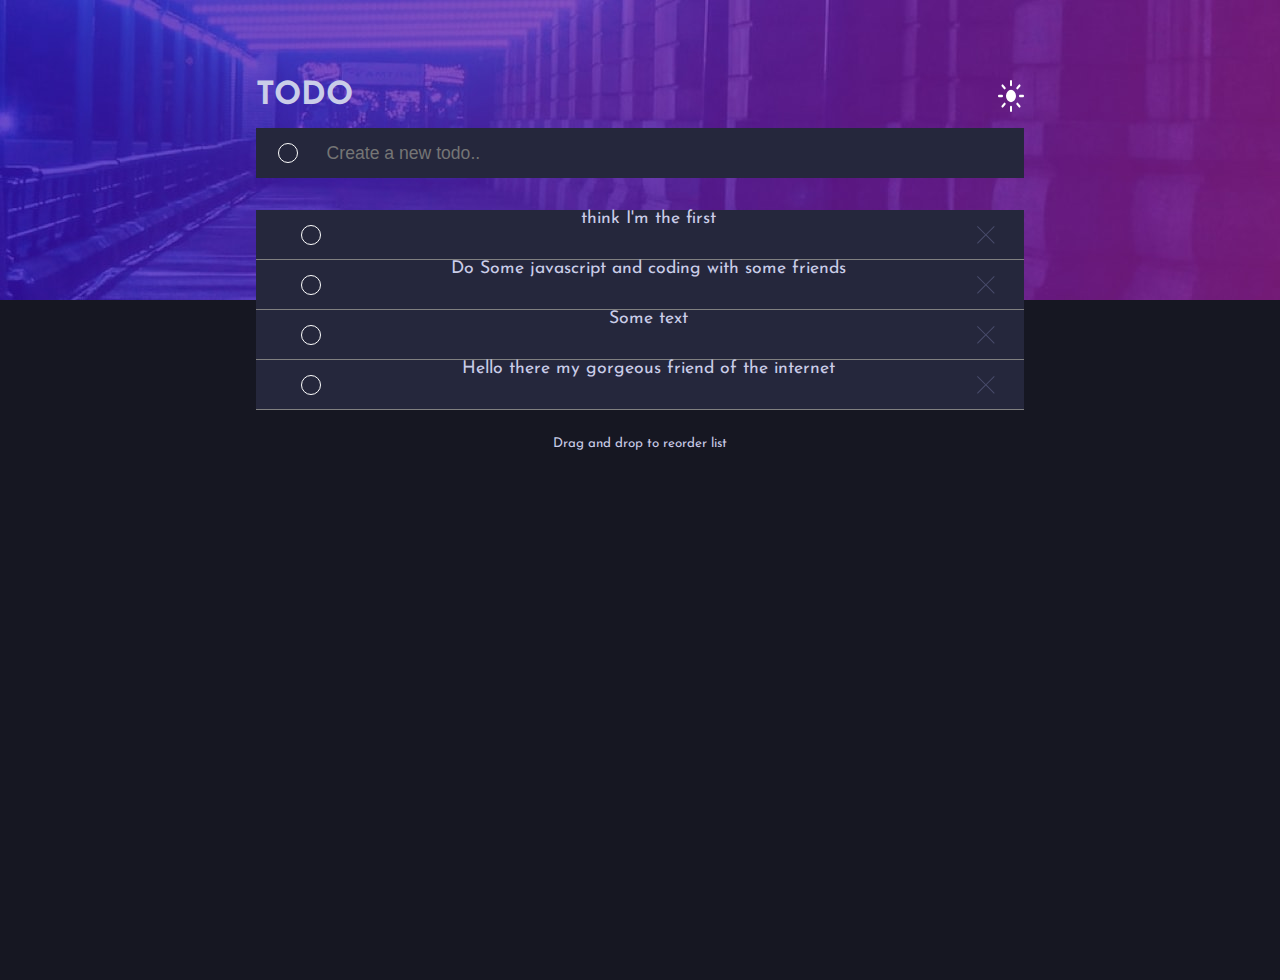
<file: index.html>
<!DOCTYPE html>
<html lang="en">
<head>
  <meta charset="UTF-8">
  <meta name="viewport" content="width=device-width, initial-scale=1.0"> <!-- displays site properly based on user's device -->

  <link rel="icon" type="image/png" sizes="32x32" href="./images/favicon-32x32.png">
  
  <title>Frontend Mentor | Todo app</title>

  <link rel="stylesheet" href="style.css">

</head>
<body class="dark">

  <!-- Todo -->

  <!-- Add dynamic number --> 
  <!-- items left -->
<!-- 
  All
  Active 
  Completed

  Clear Completed

  Drag and drop to reorder list -->

  <header>
    <h1 class="logo">TODO</h1>

    <img src="./images/icon-sun.svg" alt="" srcset="">
  </header>

  <div class="todo">
    <ul>
      <li> <div class="button"></div> <input type="text" placeholder= "Create a new todo.." class="text-input"> </li>
   
      <li><div class="button"></div> <p class="draggable" draggable="true"> think I'm the first</p> <img src="./images/icon-cross.svg" alt="" srcset=""></li>

      <li><div class="button"></div> <p class="draggable" draggable="true">Do Some javascript and coding with some friends</p> <img src="./images/icon-cross.svg" alt="" srcset=""></li>
      <li><div class="button"></div> <p class="draggable" draggable="true">Some text</p> <img src="./images/icon-cross.svg" alt="" srcset=""></li>
      <li><div class="button"></div> <p class="draggable" draggable="true">Hello there my gorgeous friend of the internet</p> <img src="./images/icon-cross.svg" alt="" srcset=""></li>
    </ul>
  </div>

  <small>Drag and drop to reorder list</small>
</body>
<script src="app.js"></script>
</html>
</file>
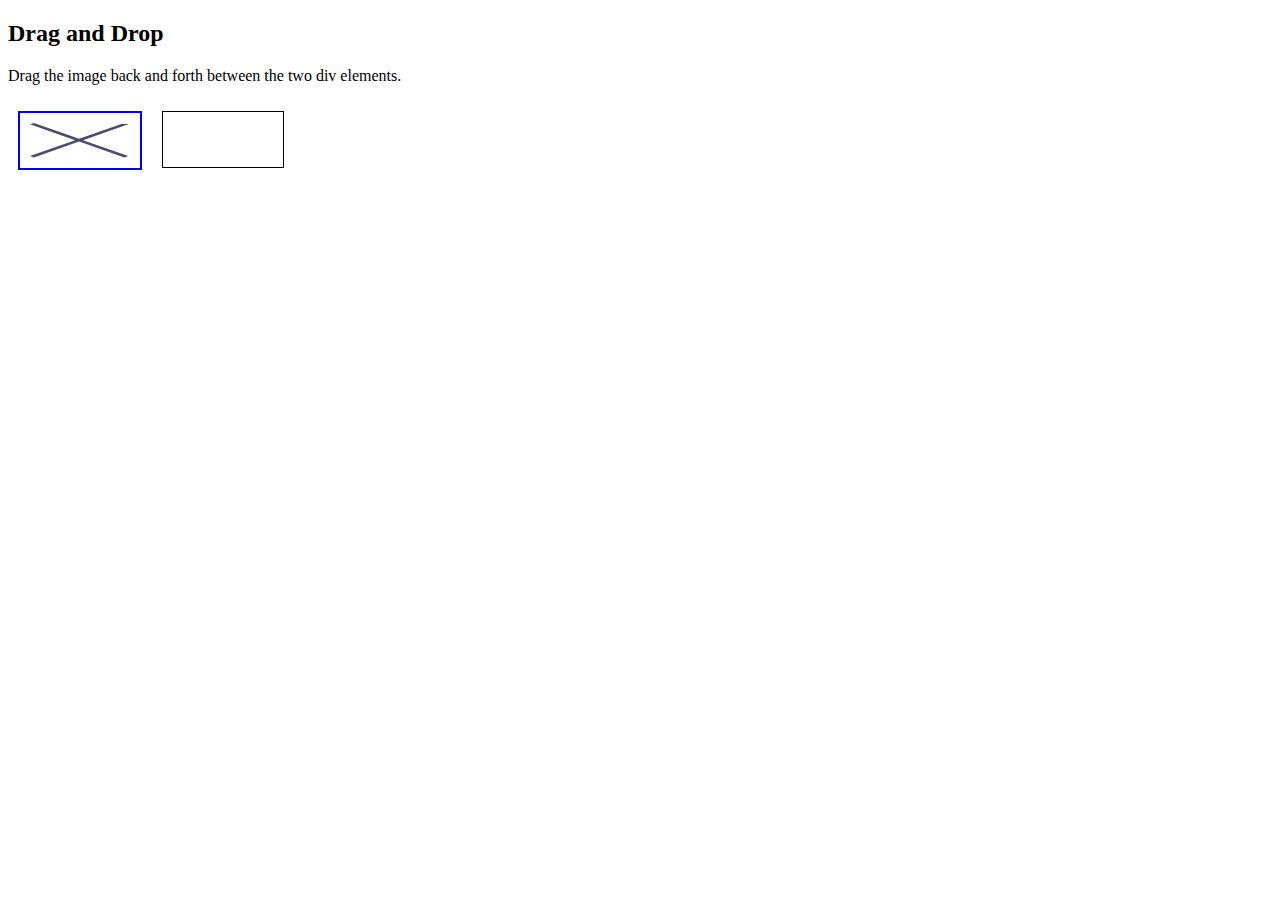
<file: drag.html>
<!DOCTYPE HTML>
<html>
<head>
<style>
    img{
        min-height: 100%;
        min-width:100%;

    }
#div1, #div2 {
  float: left;
  width: 100px;
  height: 35px;
  margin: 10px;
  padding: 10px;
  border: 1px solid black;
}
#div1{
border:2px solid blue;
}
</style>
<script>
    // div1 = document.getElementById("div1")
    // div2 = document.getElementById("div2")

    // div1.addEventListener("ondragover", (e)=>{
    //     allowDrop(e)
    // })
    // div2.addEventListener("ondragover", (e)=>{
    //     allowDrop(e)
    // })
function allowDrop(ev) {
  ev.preventDefault();
}

function drag(ev) {
  ev.dataTransfer.setData("text", ev.target.id);
}

function drop(ev) {
  ev.preventDefault();
  var data = ev.dataTransfer.getData("text");
  ev.target.appendChild(document.getElementById(data));
}
</script>
</head>
<body>

<h2>Drag and Drop</h2>
<p>Drag the image back and forth between the two div elements.</p>

<div id="div1" ondrop="drop(event)" ondragover="allowDrop(event)">
  <img src="./images/icon-cross.svg" draggable="true" ondragstart="drag(event)" id="drag1" width="88" height="31">
</div>

<div id="div2" ondrop="drop(event)" ondragover="allowDrop(event)"></div>

</body>
</html>
</file>
<file: style.css>
@import url('https://fonts.googleapis.com/css2?family=Barlow+Condensed:ital@0;1&family=Bellefair&family=Josefin+Sans:wght@400;700&display=swap');

/*  
font-family: 'Barlow Condensed', sans-serif;
font-family: 'Bellefair', serif;
font-family: 'Josefin Sans', sans-serif;
*/


:root{

    --Bright-Blue: hsl(220, 98%, 61%);
    --Check-Background: linear-gradient(to right hsl(192, 100%, 67%), hsl(280, 87%, 65%));


    --Very-Dark-Blue: hsl(235, 21%, 11%);
    --Very-Dark-Desaturated-Blue: hsl(235, 24%, 19%);
    --Light-Grayish-Blue: hsl(234, 39%, 85%);
    --Light-Grayish-Blue-hover: hsl(236, 33%, 92%);   /* (hover) */
    --Dark-Grayish-Blue: hsl(234, 11%, 52%);
    --Very-Dark-Grayish-Blue-hover: hsl(233, 14%, 35%);
    --Very-Dark-Grayish-Blue: hsl(237, 14%, 26%);


    --Very-Light-Gray: hsl(0, 0%, 98%)  ;
    --Light-Grayish-Blue-light: hsl(236, 33%, 92%);
    --Light-Grayish-Blue-hover-light: hsl(233, 11%, 84%);
    --Dark-Grayish-Blue-light: hsl(236, 9%, 61%);
    --Very-Dark-Grayish-Blue-light: hsl(235, 19%, 35%);
}

.dark{
 --bg-color: var(--Very-Dark-Blue);
 
 --list-item-bg-color:var(--Very-Dark-Desaturated-Blue);
 --list-item-color:var(--Light-Grayish-Blue);

 --down-items-color:var(--Dark-Grayish-Blue);


}


.light{
    --bg-color: var(--Very-Light-Gray);
 
    --list-item-bg-color:var(--Light-Grayish-Blue-light);
    --list-item-color:var(--Very-Dark-Grayish-Blue-light);  
    --down-items-color:var(--Dark-Grayish-Blue); 
   
}

*{
    margin:0;
    padding:0;
    box-sizing:border-box;
}

body{
    min-height: 100vh;
    background-image: url('./images/bg-desktop-dark.jpg');
    background-repeat: no-repeat;
    background-color: var(--bg-color) !important;
    font-family: 'Josefin Sans', sans-serif;;
 /* background-color: orange; */
 color:var(--list-item-color);
}

h1{
    font-weight: 700;
}

li{
    list-style: none;
}

header{
    display: flex;
    width:60%;
    justify-content: space-between;
    margin:auto;
    margin-top:5em;
  /* border:1px solid yellow; */
}

.todo{
    width:60%;
    margin:auto;
 margin-top:1em;
    /* border:1px solid yellow; */

}

ul li{
    cursor:pointer;
    /* padding-left:0.5em; */
    height:50px;
    background-color: var(--list-item-bg-color);
    border-bottom:1px solid grey;
display: flex;
justify-content: space-around;
align-items: center;
}

ul li .button{
    /* display: inline-block; */
    border-radius: 100%;
    /* margin: */
    cursor: pointer;
    width:20px;
    height:20px;
    line-height: 20px;
    vertical-align: center;
/* transform: translateY(50%); */
    border:1px solid white;
    margin-left :1em;
    /* margin-top:15px; */
    /* margin-bottom: auto; */
    background-color: none;

}

ul li:first-of-type{
    border-bottom:none ;
}

ul li:first-of-type .button{
    margin-right:1em;

}

ul li .button:hover,
ul li .button:focus,
ul li .button:active{
    /* background: linear-gradient(hsl(192, 100%, 67%) to hsl(280, 87%, 65%)); */
    background: rgba(255, 255, 255, 0.356);
}
ul li input[type = 'text']{
    height: 100%;
    display: inline-block;
    width:90%;
    background-color: var(--list-item-bg-color);
border:none;
margin:0;
color:white;
font-size: 1.1em;

}

input:focus,
input:hover{
border:none;
outline:none;
}

ul li:first-of-type{
    margin-bottom: 2em;
}

p{
    /* border:1px solid red; */
    font-size:1.1em;
    padding:auto;
    text-align: center;
    line-height:100%;
    vertical-align: center;
    width:70%;
    height: 100%;
}

ul li img,
header img{
    cursor: pointer;
}


small{

    width: fit-content;
    margin:auto;
    display: block;
    margin-top: 2em;
}
</file>
